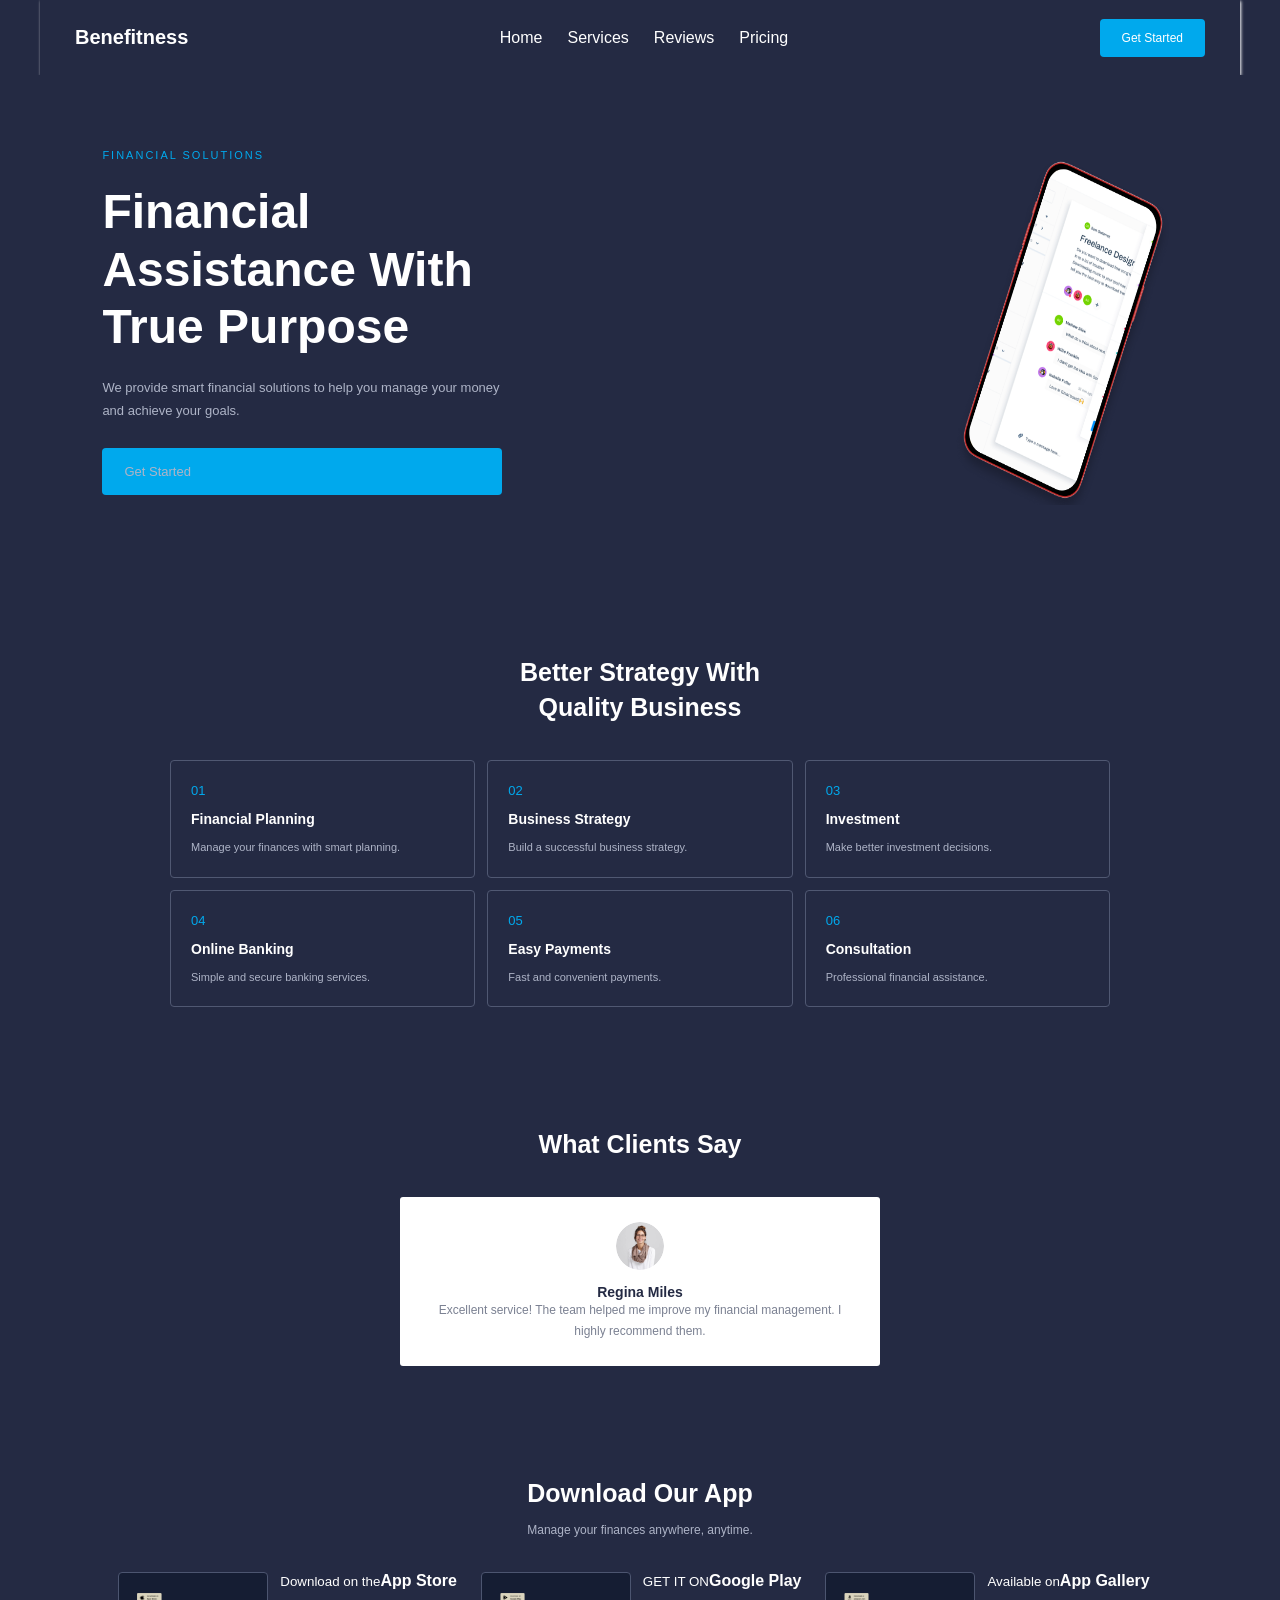
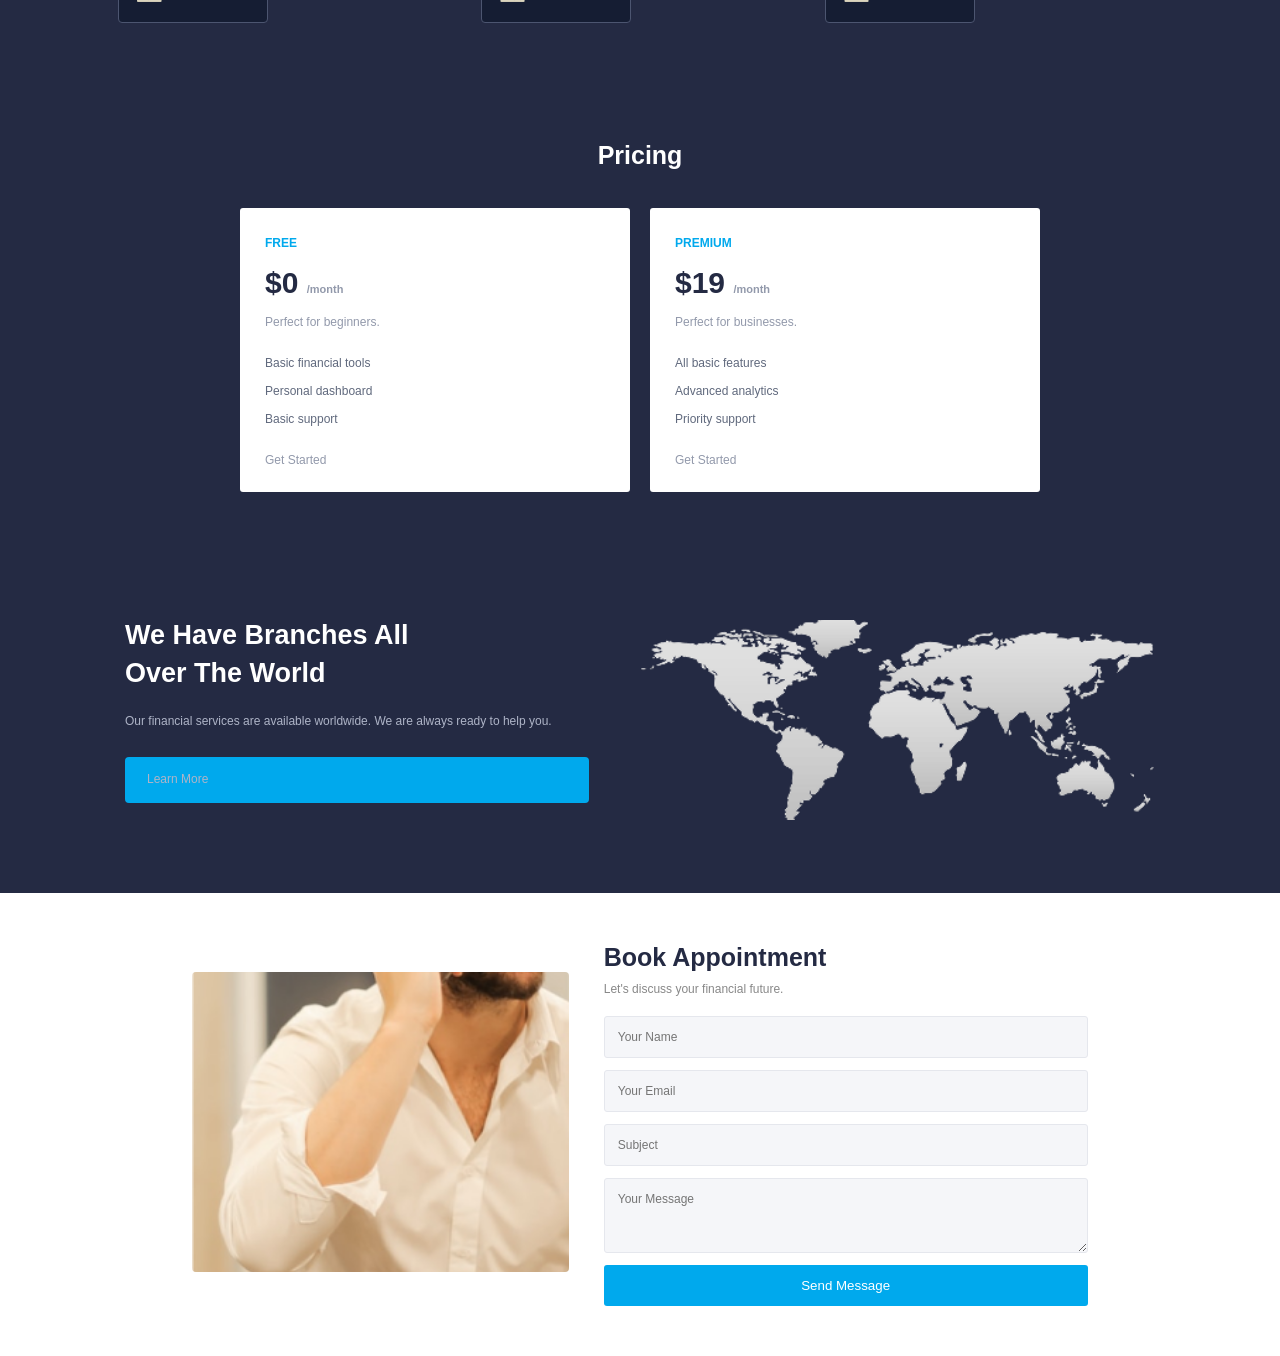
<file: index.html>
<!DOCTYPE html>
<html lang="en">
<head>
    <meta charset="UTF-8">
    <meta name="viewport" content="width=device-width, initial-scale=1.0">
    <link rel="stylesheet" href="./style.css">
</head>
<body>

<div class="qadriddin1-page">

    <header class="qadriddin1-header">
        <a class="qadriddin1-logo" href="#">Benefitness</a>
        <nav class="qadriddin1-menu">
            <p>Home</p>
            <p>Services</p>
            <p>Reviews</p>
            <p>Pricing</p>
        </nav>
        <p class="qadriddin1-nav-btn">Get Started</p>
        <button class="qadriddin1-toggle"></button>
    </header>

    <main>

        <section class="qadriddin1-hero" id="home">
            <div class="qadriddin1-hero-content">
                <div class="qadriddin1-hero-text">
                    <span>FINANCIAL SOLUTIONS</span>
                    <h1>Financial<br>Assistance With<br>True Purpose</h1>
                    <p>We provide smart financial solutions to help you manage your money and achieve your goals.</p>
                    <p class="qadriddin1-btn">Get Started</p>
                </div>

                <div class="qadriddin1-hero-picture">
                    <img src="./mockup (5).png" alt="Financial mobile application">
                </div>
            </div>
        </section>


        <section class="qadriddin1-services" id="services">
            <div class="qadriddin1-heading">
                <h2>Better Strategy With<br>Quality Business</h2>
            </div>

            <div class="qadriddin1-services-grid">
                <article class="qadriddin1-service">
                    <span>01</span>
                    <h3>Financial Planning</h3>
                    <p>Manage your finances with smart planning.</p>
                </article>
                <article class="qadriddin1-service">
                    <span>02</span>
                    <h3>Business Strategy</h3>
                    <p>Build a successful business strategy.</p>
                </article>
                <article class="qadriddin1-service">
                    <span>03</span>
                    <h3>Investment</h3>
                    <p>Make better investment decisions.</p>
                </article>
                <article class="qadriddin1-service">
                    <span>04</span>
                    <h3>Online Banking</h3>
                    <p>Simple and secure banking services.</p>
                </article>
                <article class="qadriddin1-service">
                    <span>05</span>
                    <h3>Easy Payments</h3>
                    <p>Fast and convenient payments.</p>
                </article>
                <article class="qadriddin1-service">
                    <span>06</span>
                    <h3>Consultation</h3>
                    <p>Professional financial assistance.</p>
                </article>
            </div>
        </section>
        <section class="qadriddin1-reviews" id="reviews">
            <div class="qadriddin1-heading">
                <h2>What Clients Say</h2>
            </div>

            <div class="qadriddin1-review-card">
                <img src="./circle-box.png" alt="Client">
                <h3>Regina Miles</h3>
             
                <p>Excellent service! The team helped me improve my financial management. I highly recommend them.</p>
            </div>
        </section>

    
        <section class="qadriddin1-download">
            <div class="qadriddin1-heading">
                <h2>Download Our App</h2>
                <p>Manage your finances anywhere, anytime.</p>
            </div>
            <div class="qadriddin1-download-grid">
                <p class="qadriddin1-store">
                    <img src="./col-md-3 (1).png" alt="Apple">
                    <div><small>Download on the</small><b>App Store</b></div>
                </p>
                <p class="qadriddin1-store">
                    <img src="./col-md-3 (2).png" alt="Google Play">
                    <div><small>GET IT ON</small><b>Google Play</b></div>
                </p>
                <p class="qadriddin1-store">
                    <img src="./col-md-3 (4).png" alt="App Gallery">
                    <div><small>Available on</small><b>App Gallery</b></div>
                </p>
            </div>
        </section>

    
        <section class="qadriddin1-pricing" id="pricing">
            <div class="qadriddin1-heading">
                <h2>Pricing</h2>
            </div>

            <div class="qadriddin1-pricing-grid">
                <article class="qadriddin1-price">
                    <span>FREE</span>
                    <h3>$0 <small>/month</small></h3>
                    <p>Perfect for beginners.</p>
                    <ul>
                        <li>Basic financial tools</li>
                        <li>Personal dashboard</li>
                        <li>Basic support</li>
                    </ul>
                    <p>Get Started</p>
                </article>

                <article class="qadriddin1-price">
                    <span>PREMIUM</span>
                    <h3>$19 <small>/month</small></h3>
                    <p>Perfect for businesses.</p>
                    <ul>
                        <li>All basic features</li>
                        <li>Advanced analytics</li>
                        <li>Priority support</li>
                    </ul>
                    <p>Get Started</p>
                </article>
            </div>
        </section>

    
        <section class="qadriddin1-world">
            <div class="qadriddin1-world-text">
                <h2>We Have Branches All<br>Over The World</h2>
                <p>Our financial services are available worldwide. We are always ready to help you.</p>
                <p class="qadriddin1-btn">Learn More</p>
            </div>

            <div class="qadriddin1-world-picture">
                <img src="./col-md-5.png" alt="World map and travel">
            </div>
        </section>


        <section class="qadriddin1-contact" id="contact">
            <div class="qadriddin1-contact-picture">
                <img src="./media.png" alt="Businessman">
            </div>

            <div class="qadriddin1-contact-content">
                <h2>Book Appointment</h2>
                <p>Let's discuss your financial future.</p>
                <form class="qadriddin1-form">
                    <input type="text" placeholder="Your Name" required>
                    <input type="email" placeholder="Your Email" required>
                    <input type="text" placeholder="Subject">
                    <textarea placeholder="Your Message"></textarea>
                    <button type="submit">Send Message</button>
                </form>
            </div>
        </section>
    </main>
</file>
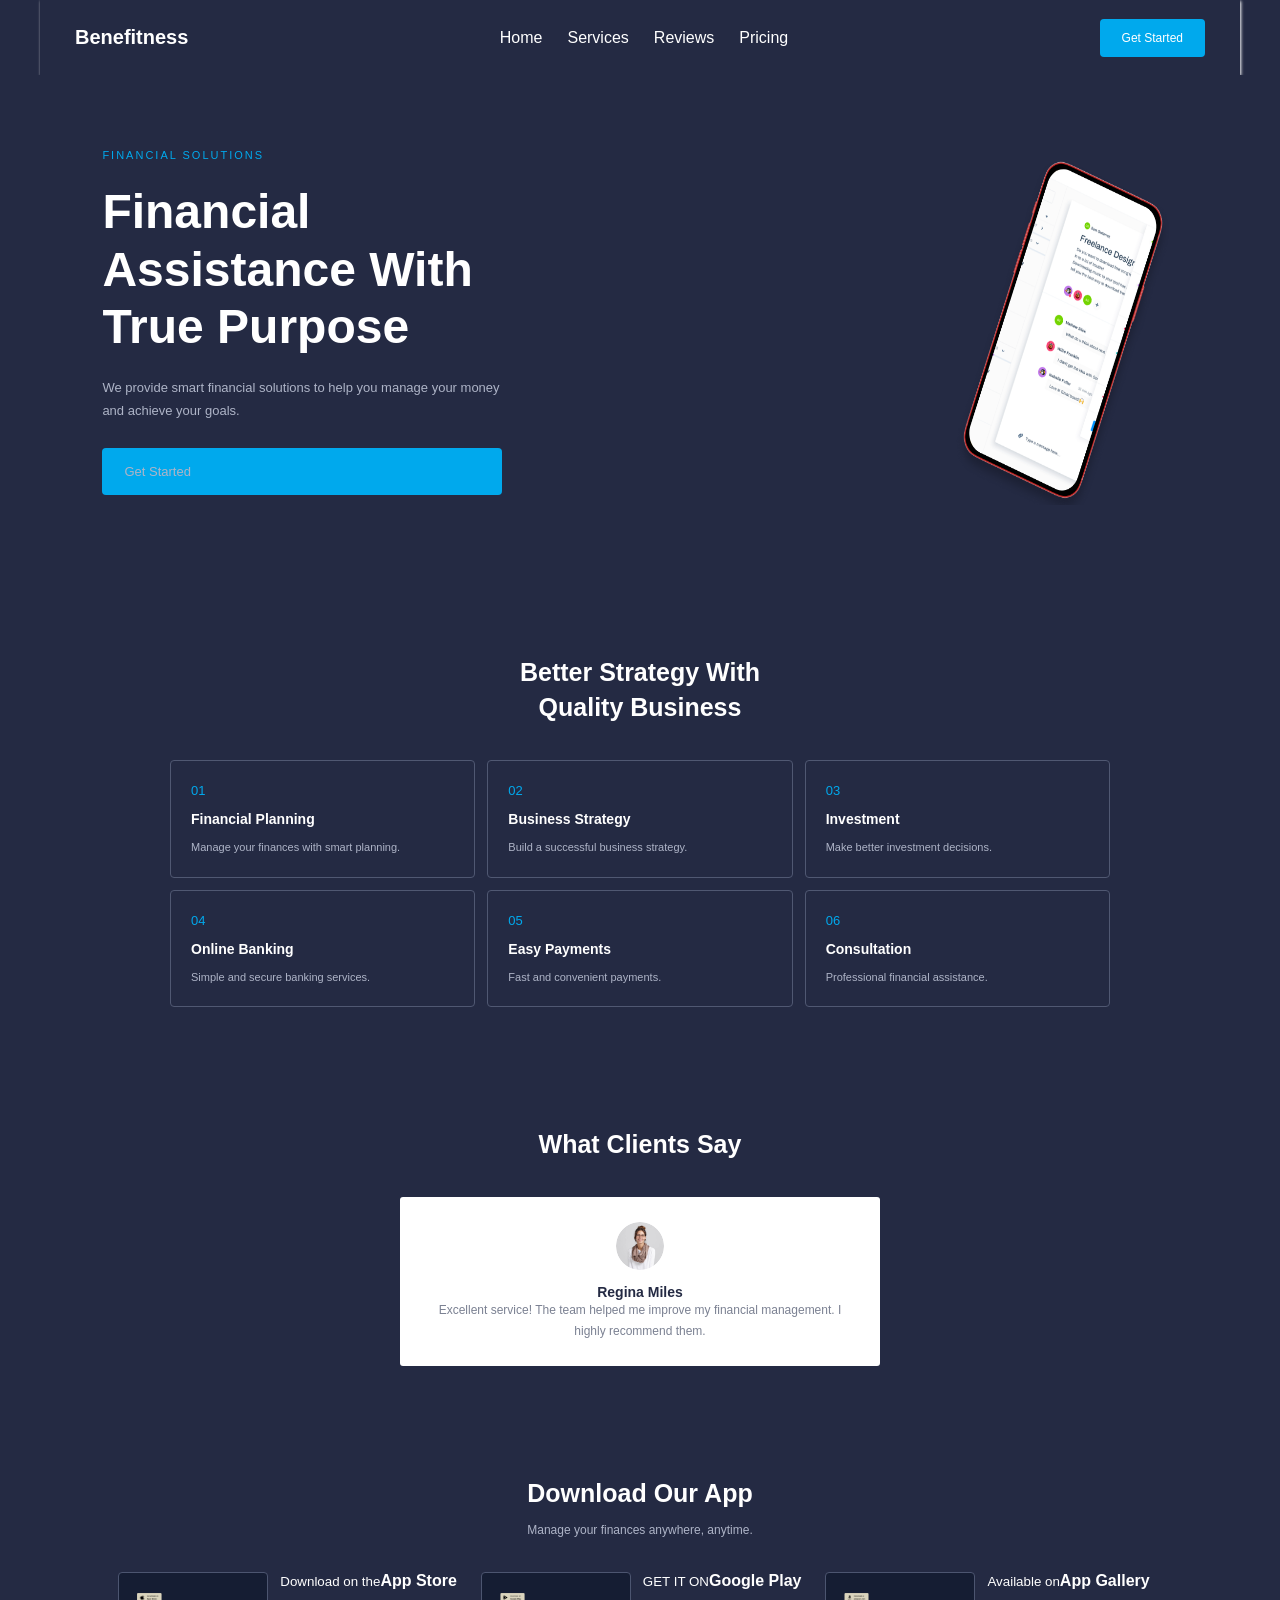
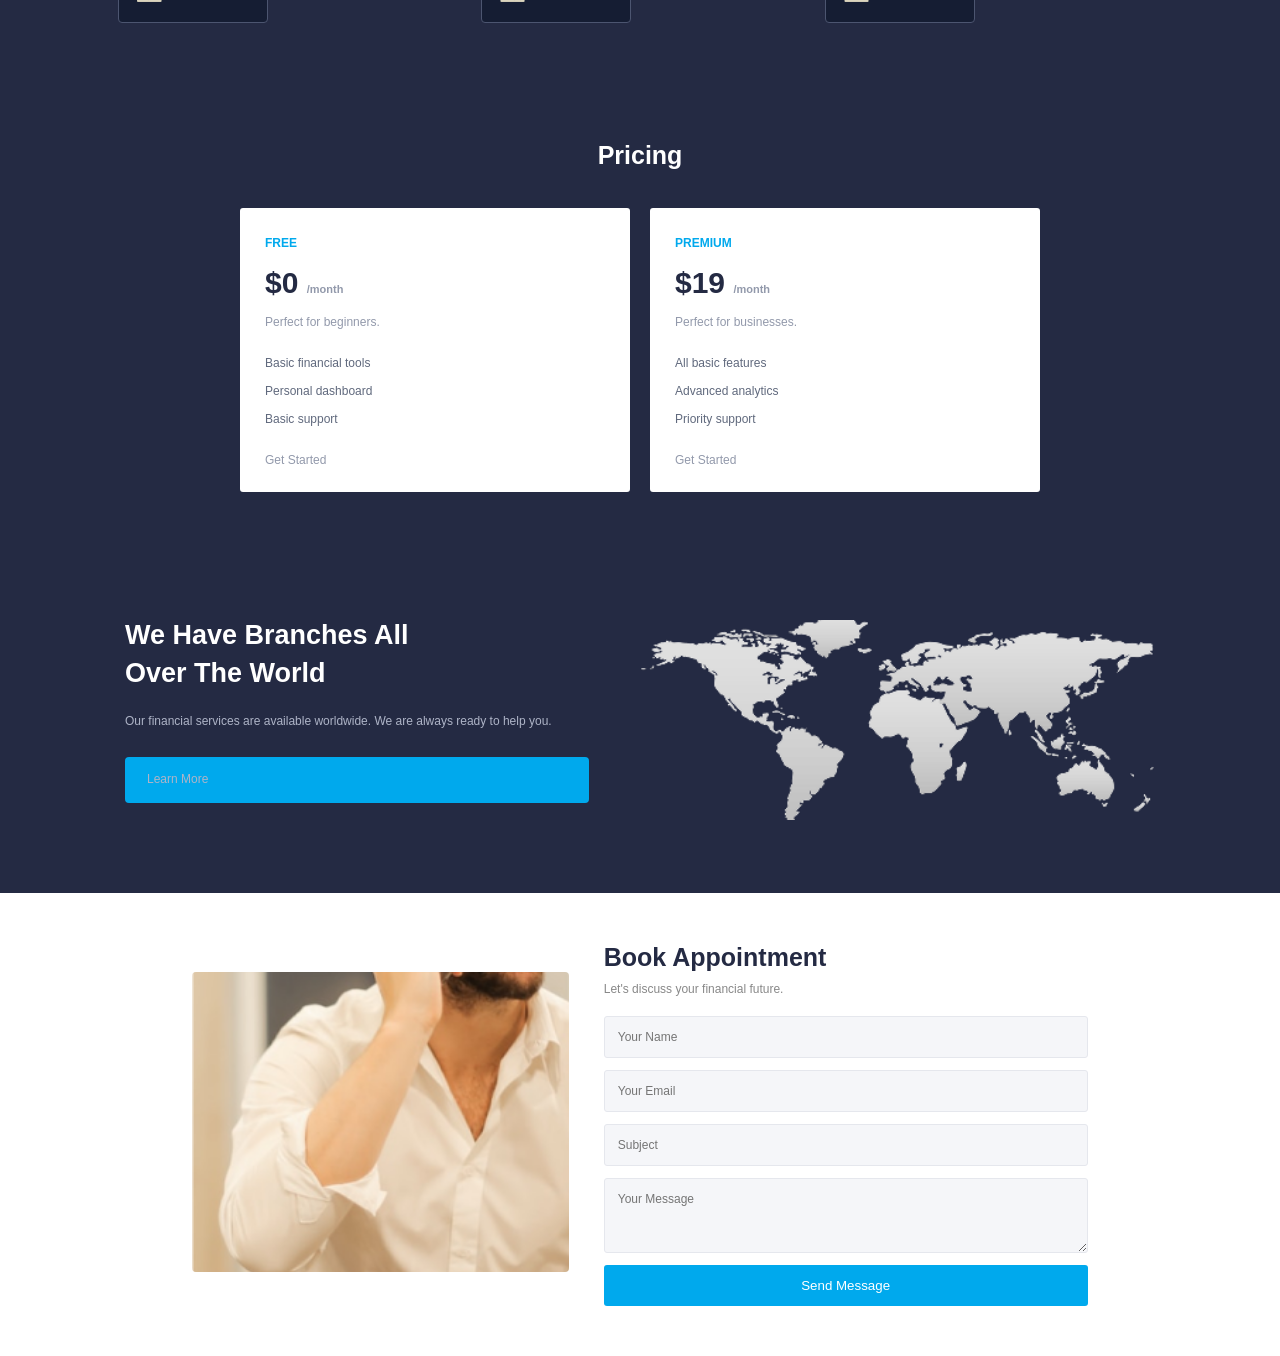
<file: lesson14.html>
<!DOCTYPE html>
<html lang="en">
<head>
    <meta charset="UTF-8">
    <meta name="viewport" content="width=device-width, initial-scale=1.0">
    <link rel="stylesheet" href="./lesson14.css">
</head>
<body>

<div class="qadriddin1-page">

    <header class="qadriddin1-header">
        <a class="qadriddin1-logo" href="#">Benefitness</a>
        <nav class="qadriddin1-menu">
            <p>Home</p>
            <p>Services</p>
            <p>Reviews</p>
            <p>Pricing</p>
        </nav>
        <p class="qadriddin1-nav-btn">Get Started</p>
        <button class="qadriddin1-toggle"></button>
    </header>

    <main>

        <section class="qadriddin1-hero" id="home">
            <div class="qadriddin1-hero-content">
                <div class="qadriddin1-hero-text">
                    <span>FINANCIAL SOLUTIONS</span>
                    <h1>Financial<br>Assistance With<br>True Purpose</h1>
                    <p>We provide smart financial solutions to help you manage your money and achieve your goals.</p>
                    <p class="qadriddin1-btn">Get Started</p>
                </div>

                <div class="qadriddin1-hero-picture">
                    <img src="./mockup (5).png" alt="Financial mobile application">
                </div>
            </div>
        </section>


        <section class="qadriddin1-services" id="services">
            <div class="qadriddin1-heading">
                <h2>Better Strategy With<br>Quality Business</h2>
            </div>

            <div class="qadriddin1-services-grid">
                <article class="qadriddin1-service">
                    <span>01</span>
                    <h3>Financial Planning</h3>
                    <p>Manage your finances with smart planning.</p>
                </article>
                <article class="qadriddin1-service">
                    <span>02</span>
                    <h3>Business Strategy</h3>
                    <p>Build a successful business strategy.</p>
                </article>
                <article class="qadriddin1-service">
                    <span>03</span>
                    <h3>Investment</h3>
                    <p>Make better investment decisions.</p>
                </article>
                <article class="qadriddin1-service">
                    <span>04</span>
                    <h3>Online Banking</h3>
                    <p>Simple and secure banking services.</p>
                </article>
                <article class="qadriddin1-service">
                    <span>05</span>
                    <h3>Easy Payments</h3>
                    <p>Fast and convenient payments.</p>
                </article>
                <article class="qadriddin1-service">
                    <span>06</span>
                    <h3>Consultation</h3>
                    <p>Professional financial assistance.</p>
                </article>
            </div>
        </section>
        <section class="qadriddin1-reviews" id="reviews">
            <div class="qadriddin1-heading">
                <h2>What Clients Say</h2>
            </div>

            <div class="qadriddin1-review-card">
                <img src="./circle-box.png" alt="Client">
                <h3>Regina Miles</h3>
             
                <p>Excellent service! The team helped me improve my financial management. I highly recommend them.</p>
            </div>
        </section>

    
        <section class="qadriddin1-download">
            <div class="qadriddin1-heading">
                <h2>Download Our App</h2>
                <p>Manage your finances anywhere, anytime.</p>
            </div>
            <div class="qadriddin1-download-grid">
                <p class="qadriddin1-store">
                    <img src="./col-md-3 (1).png" alt="Apple">
                    <div><small>Download on the</small><b>App Store</b></div>
                </p>
                <p class="qadriddin1-store">
                    <img src="./col-md-3 (2).png" alt="Google Play">
                    <div><small>GET IT ON</small><b>Google Play</b></div>
                </p>
                <p class="qadriddin1-store">
                    <img src="./col-md-3 (4).png" alt="App Gallery">
                    <div><small>Available on</small><b>App Gallery</b></div>
                </p>
            </div>
        </section>

    
        <section class="qadriddin1-pricing" id="pricing">
            <div class="qadriddin1-heading">
                <h2>Pricing</h2>
            </div>

            <div class="qadriddin1-pricing-grid">
                <article class="qadriddin1-price">
                    <span>FREE</span>
                    <h3>$0 <small>/month</small></h3>
                    <p>Perfect for beginners.</p>
                    <ul>
                        <li>Basic financial tools</li>
                        <li>Personal dashboard</li>
                        <li>Basic support</li>
                    </ul>
                    <p>Get Started</p>
                </article>

                <article class="qadriddin1-price">
                    <span>PREMIUM</span>
                    <h3>$19 <small>/month</small></h3>
                    <p>Perfect for businesses.</p>
                    <ul>
                        <li>All basic features</li>
                        <li>Advanced analytics</li>
                        <li>Priority support</li>
                    </ul>
                    <p>Get Started</p>
                </article>
            </div>
        </section>

    
        <section class="qadriddin1-world">
            <div class="qadriddin1-world-text">
                <h2>We Have Branches All<br>Over The World</h2>
                <p>Our financial services are available worldwide. We are always ready to help you.</p>
                <p class="qadriddin1-btn">Learn More</p>
            </div>

            <div class="qadriddin1-world-picture">
                <img src="./col-md-5.png" alt="World map and travel">
            </div>
        </section>


        <section class="qadriddin1-contact" id="contact">
            <div class="qadriddin1-contact-picture">
                <img src="./media.png" alt="Businessman">
            </div>

            <div class="qadriddin1-contact-content">
                <h2>Book Appointment</h2>
                <p>Let's discuss your financial future.</p>
                <form class="qadriddin1-form">
                    <input type="text" placeholder="Your Name" required>
                    <input type="email" placeholder="Your Email" required>
                    <input type="text" placeholder="Subject">
                    <textarea placeholder="Your Message"></textarea>
                    <button type="submit">Send Message</button>
                </form>
            </div>
        </section>
    </main>
</file>
<file: style.css>
* {
    margin: 0;
    padding: 0;
    box-sizing: border-box;
}


body {
    font-family: Arial, sans-serif;
    background: #242a43;
    color: white;
}

.qadriddin1-page {
    width: 100%;
    overflow: hidden;
}

.qadriddin1-header {
    max-width: 1200px;
    margin: auto;
    height: 75px;
    padding: 0 35px;
    display: flex;
    align-items: center;
    justify-content: space-between;
     box-shadow: 1px 1px 3px;
}

.qadriddin1-logo {
    font-size: 20px;
    font-weight: bold;
    color: white;
    text-decoration: none;
}

.qadriddin1-menu {
    display: flex;
    gap: 25px;

}

.qadriddin1-menu a,
.qadriddin1-footer a {
    color: #b6bdd0;
    text-decoration: none;
    font-size: 12px;
}

.qadriddin1-menu a:hover,
.qadriddin1-footer a:hover {
    color: #00a9ed;
}

.qadriddin1-nav-btn,
.qadriddin1-btn {
    background: #00a9ed;
    color: white;
    padding: 12px 22px;
    border-radius: 4px;
    text-decoration: none;
    font-size: 12px;
}

.qadriddin1-toggle {
    display: none;
    background: none;
    border: 0;
    color: white;
    font-size: 25px;
}

.qadriddin1-hero {
    padding: 70px 8%;
    min-height: 480px;
    background: #242a43;
    position: relative;
}

.qadriddin1-hero-content {
    max-width: 1100px;
    margin: auto;
    display: flex;
    justify-content: space-between;
    align-items: center;
}

.qadriddin1-hero-text {
    width: 50%;
}

.qadriddin1-hero-text span {
    color: #00a9ed;
    font-size: 11px;
    letter-spacing: 2px;
}

.qadriddin1-hero-text h1 {
    font-size: 48px;
    line-height: 1.2;
    margin: 20px 0;
}

.qadriddin1-hero-text p {
    color: #aeb4c7;
    line-height: 1.8;
    font-size: 13px;
    max-width: 400px;
    margin-bottom: 25px;
}


.qadriddin1-hero-picture img {
    width: 230px;
    height: 350px;
    border-radius: 25px;
  
}
.qadriddin1-heading {
    text-align: center;
    margin-bottom: 35px;
}

.qadriddin1-heading h2 {
    font-size: 25px;
    line-height: 1.4;
}

.qadriddin1-heading p {
    color: #aeb4c7;
    font-size: 12px;
    margin-top: 12px;
}
.qadriddin1-services {
    max-width: 1000px;
    margin: auto;
    padding: 65px 30px;
}

.qadriddin1-services-grid {
    display: grid;
    grid-template-columns: repeat(3, 1fr);
    gap: 12px;
}

.qadriddin1-service {
    border: 1px solid #505872;
    padding: 20px;
    border-radius: 4px;
    transition: .3s;
}

.qadriddin1-service:hover {
    border-color: #00a9ed;
    transform: translateY(-4px);
}

.qadriddin1-service span {
    color: #00a9ed;
    font-size: 13px;
}

.qadriddin1-service h3 {
    font-size: 14px;
    margin: 12px 0;
}

.qadriddin1-service p {
    color: #aeb4c7;
    font-size: 11px;
    line-height: 1.6;
}
.qadriddin1-reviews {
    padding: 55px 20px;
}

.qadriddin1-review-card {
    background: white;
    color: #242a43;
    max-width: 480px;
    margin: auto;
    padding: 25px;
    text-align: center;
    border-radius: 3px;
}

.qadriddin1-review-card img {
    width: 48px;
    height: 48px;
    object-fit: cover;
    border-radius: 50%;
    margin-bottom: 10px;
}

.qadriddin1-review-card h3 {
    font-size: 14px;
}

.qadriddin1-review-card span {
    display: block;
    color: #f4b400;
    margin: 12px;
}

.qadriddin1-review-card p {
    color: #7b8192;
    font-size: 12px;
    line-height: 1.7;
}
.qadriddin1-download {
    padding: 55px 20px;
}
.qadriddin1-download-grid {
    display: flex;
    justify-content: center;
    flex-wrap: wrap;
    gap: 12px;
}
.qadriddin1-store {
    display: flex;
    align-items: center;
    gap: 12px;
    padding: 12px 18px;
    min-width: 150px;
    background: #151d33;
    border: 1px solid #4c5570;
    border-radius: 4px;
    color: white;
    text-decoration: none;
}
.qadriddin1-store img {
    width: 25px;
    height: 25px;
    object-fit: contain;
    filter: invert(1);
}
.qadriddin1-store small,
.qadriddin1-store b {
    display: block;
}

.qadriddin1-store small {
    font-size: 9px;
    color: #aeb4c7;
}

.qadriddin1-store b {
    font-size: 12px;
    margin-top: 3px;
}
.qadriddin1-pricing {
    padding: 60px 8%;
}

.qadriddin1-pricing-grid {
    max-width: 800px;
    margin: auto;
    display: grid;
    grid-template-columns: repeat(2, 1fr);
    gap: 20px;
}
.qadriddin1-price {
    background: white;
    color: #242a43;
    padding: 25px;
    border-radius: 3px;
}
.qadriddin1-price > span {
    color: #00a9ed;
    font-size: 12px;
    font-weight: bold;
}
.qadriddin1-price h3 {
    font-size: 30px;
    margin: 15px 0;
}
.qadriddin1-price h3 small {
    font-size: 11px;
    color: #9299ab;
}
.qadriddin1-price p {
    font-size: 12px;
    color: #9299ab;
}

.qadriddin1-price ul {
    list-style: none;
    margin: 20px 0;
}

.qadriddin1-price li {
    font-size: 12px;
    color: #60697d;
    padding: 7px 0;
}

.qadriddin1-price > a {
    display: block;
    background: #00a9ed;
    padding: 12px;
    text-align: center;
    text-decoration: none;
    color: white;
    border-radius: 4px;
    font-size: 12px;
}
.qadriddin1-world {
    max-width: 1100px;
    margin: auto;
    padding: 65px 35px;
    display: flex;
    align-items: center;
    justify-content: space-between;
    gap: 30px;
}

.qadriddin1-world-text {
    width: 45%;
}
.qadriddin1-world-text h2 {
    font-size: 27px;
    line-height: 1.4;
    margin-bottom: 18px;
}
.qadriddin1-world-text p {
    color: #aeb4c7;
    font-size: 12px;
    line-height: 1.8;
    margin-bottom: 25px;
}

.qadriddin1-world-picture {
    width: 50%;
}

.qadriddin1-world-picture img {
    width: 100%;
    height: 200px;
    object-fit: cover;
    border-radius: 4px;
}
.qadriddin1-contact {
    background: white;
    color: #242a43;
    display: flex;
    align-items: center;
    justify-content: center;
    padding: 50px 8%;
    gap: 35px;
}

.qadriddin1-contact-picture {
    width: 35%;
}

.qadriddin1-contact-picture img {
    width: 100%;
    height: 300px;
    object-fit: cover;
    border-radius: 4px;
}

.qadriddin1-contact-content {
    width: 45%;
}

.qadriddin1-contact-content h2 {
    font-size: 25px;
    margin-bottom: 10px;
}

.qadriddin1-contact-content p {
    color: #888;
    font-size: 12px;
    margin-bottom: 20px;
}

.qadriddin1-form {
    display: flex;
    flex-direction: column;
    gap: 12px;
}
.qadriddin1-form input,
.qadriddin1-form textarea {
    padding: 13px;
    background: #f5f6f9;
    border: 1px solid #e5e7ed;
    outline: none;
    border-radius: 3px;
    font-size: 12px;
    font-family: inherit;
}
.qadriddin1-form textarea {
    height: 75px;
    resize: vertical;
}

.qadriddin1-form button {
    padding: 13px;
    background: #00a9ed;
    color: white;
    border: none;
    cursor: pointer;
    border-radius: 3px;
}

/* FOOTER */

.qadriddin1-footer {
    padding: 50px 8% 20px;
    background: #20263d;
}

.qadriddin1-footer-grid {
    max-width: 1100px;
    margin: auto;
    display: grid;
    grid-template-columns: repeat(4, 1fr);
    gap: 25px;
}

.qadriddin1-footer-grid h3 {
    font-size: 14px;
    margin-bottom: 15px;
}

.qadriddin1-footer-grid p,
.qadriddin1-footer-grid a {
    display: block;
    color: #aeb4c7;
    text-decoration: none;
    font-size: 11px;
    line-height: 2.5;
}

.qadriddin1-copyright {
    border-top: 1px solid #424960;
    margin-top: 35px;
    padding-top: 20px;
    text-align: center;
    font-size: 10px;
    color: #aeb4c7;
}
@media(max-width: 768px) {
    .qadriddin1-header {
        padding: 0 20px;
    }

    .qadriddin1-menu {
        display: none;
        position: absolute;
        top: 70px;
        left: 5%;
        width: 90%;
        padding: 25px;
        background: #303954;
        flex-direction: column;
        z-index: 10;
    }
}
</file>
<file: lesson14.css>
* {
    margin: 0;
    padding: 0;
    box-sizing: border-box;
}


body {
    font-family: Arial, sans-serif;
    background: #242a43;
    color: white;
}

.qadriddin1-page {
    width: 100%;
    overflow: hidden;
}

.qadriddin1-header {
    max-width: 1200px;
    margin: auto;
    height: 75px;
    padding: 0 35px;
    display: flex;
    align-items: center;
    justify-content: space-between;
     box-shadow: 1px 1px 3px;
}

.qadriddin1-logo {
    font-size: 20px;
    font-weight: bold;
    color: white;
    text-decoration: none;
}

.qadriddin1-menu {
    display: flex;
    gap: 25px;

}

.qadriddin1-menu a,
.qadriddin1-footer a {
    color: #b6bdd0;
    text-decoration: none;
    font-size: 12px;
}

.qadriddin1-menu a:hover,
.qadriddin1-footer a:hover {
    color: #00a9ed;
}

.qadriddin1-nav-btn,
.qadriddin1-btn {
    background: #00a9ed;
    color: white;
    padding: 12px 22px;
    border-radius: 4px;
    text-decoration: none;
    font-size: 12px;
}

.qadriddin1-toggle {
    display: none;
    background: none;
    border: 0;
    color: white;
    font-size: 25px;
}

.qadriddin1-hero {
    padding: 70px 8%;
    min-height: 480px;
    background: #242a43;
    position: relative;
}

.qadriddin1-hero-content {
    max-width: 1100px;
    margin: auto;
    display: flex;
    justify-content: space-between;
    align-items: center;
}

.qadriddin1-hero-text {
    width: 50%;
}

.qadriddin1-hero-text span {
    color: #00a9ed;
    font-size: 11px;
    letter-spacing: 2px;
}

.qadriddin1-hero-text h1 {
    font-size: 48px;
    line-height: 1.2;
    margin: 20px 0;
}

.qadriddin1-hero-text p {
    color: #aeb4c7;
    line-height: 1.8;
    font-size: 13px;
    max-width: 400px;
    margin-bottom: 25px;
}


.qadriddin1-hero-picture img {
    width: 230px;
    height: 350px;
    border-radius: 25px;
  
}
.qadriddin1-heading {
    text-align: center;
    margin-bottom: 35px;
}

.qadriddin1-heading h2 {
    font-size: 25px;
    line-height: 1.4;
}

.qadriddin1-heading p {
    color: #aeb4c7;
    font-size: 12px;
    margin-top: 12px;
}
.qadriddin1-services {
    max-width: 1000px;
    margin: auto;
    padding: 65px 30px;
}

.qadriddin1-services-grid {
    display: grid;
    grid-template-columns: repeat(3, 1fr);
    gap: 12px;
}

.qadriddin1-service {
    border: 1px solid #505872;
    padding: 20px;
    border-radius: 4px;
    transition: .3s;
}

.qadriddin1-service:hover {
    border-color: #00a9ed;
    transform: translateY(-4px);
}

.qadriddin1-service span {
    color: #00a9ed;
    font-size: 13px;
}

.qadriddin1-service h3 {
    font-size: 14px;
    margin: 12px 0;
}

.qadriddin1-service p {
    color: #aeb4c7;
    font-size: 11px;
    line-height: 1.6;
}
.qadriddin1-reviews {
    padding: 55px 20px;
}

.qadriddin1-review-card {
    background: white;
    color: #242a43;
    max-width: 480px;
    margin: auto;
    padding: 25px;
    text-align: center;
    border-radius: 3px;
}

.qadriddin1-review-card img {
    width: 48px;
    height: 48px;
    object-fit: cover;
    border-radius: 50%;
    margin-bottom: 10px;
}

.qadriddin1-review-card h3 {
    font-size: 14px;
}

.qadriddin1-review-card span {
    display: block;
    color: #f4b400;
    margin: 12px;
}

.qadriddin1-review-card p {
    color: #7b8192;
    font-size: 12px;
    line-height: 1.7;
}
.qadriddin1-download {
    padding: 55px 20px;
}
.qadriddin1-download-grid {
    display: flex;
    justify-content: center;
    flex-wrap: wrap;
    gap: 12px;
}
.qadriddin1-store {
    display: flex;
    align-items: center;
    gap: 12px;
    padding: 12px 18px;
    min-width: 150px;
    background: #151d33;
    border: 1px solid #4c5570;
    border-radius: 4px;
    color: white;
    text-decoration: none;
}
.qadriddin1-store img {
    width: 25px;
    height: 25px;
    object-fit: contain;
    filter: invert(1);
}
.qadriddin1-store small,
.qadriddin1-store b {
    display: block;
}

.qadriddin1-store small {
    font-size: 9px;
    color: #aeb4c7;
}

.qadriddin1-store b {
    font-size: 12px;
    margin-top: 3px;
}
.qadriddin1-pricing {
    padding: 60px 8%;
}

.qadriddin1-pricing-grid {
    max-width: 800px;
    margin: auto;
    display: grid;
    grid-template-columns: repeat(2, 1fr);
    gap: 20px;
}
.qadriddin1-price {
    background: white;
    color: #242a43;
    padding: 25px;
    border-radius: 3px;
}
.qadriddin1-price > span {
    color: #00a9ed;
    font-size: 12px;
    font-weight: bold;
}
.qadriddin1-price h3 {
    font-size: 30px;
    margin: 15px 0;
}
.qadriddin1-price h3 small {
    font-size: 11px;
    color: #9299ab;
}
.qadriddin1-price p {
    font-size: 12px;
    color: #9299ab;
}

.qadriddin1-price ul {
    list-style: none;
    margin: 20px 0;
}

.qadriddin1-price li {
    font-size: 12px;
    color: #60697d;
    padding: 7px 0;
}

.qadriddin1-price > a {
    display: block;
    background: #00a9ed;
    padding: 12px;
    text-align: center;
    text-decoration: none;
    color: white;
    border-radius: 4px;
    font-size: 12px;
}
.qadriddin1-world {
    max-width: 1100px;
    margin: auto;
    padding: 65px 35px;
    display: flex;
    align-items: center;
    justify-content: space-between;
    gap: 30px;
}

.qadriddin1-world-text {
    width: 45%;
}
.qadriddin1-world-text h2 {
    font-size: 27px;
    line-height: 1.4;
    margin-bottom: 18px;
}
.qadriddin1-world-text p {
    color: #aeb4c7;
    font-size: 12px;
    line-height: 1.8;
    margin-bottom: 25px;
}

.qadriddin1-world-picture {
    width: 50%;
}

.qadriddin1-world-picture img {
    width: 100%;
    height: 200px;
    object-fit: cover;
    border-radius: 4px;
}
.qadriddin1-contact {
    background: white;
    color: #242a43;
    display: flex;
    align-items: center;
    justify-content: center;
    padding: 50px 8%;
    gap: 35px;
}

.qadriddin1-contact-picture {
    width: 35%;
}

.qadriddin1-contact-picture img {
    width: 100%;
    height: 300px;
    object-fit: cover;
    border-radius: 4px;
}

.qadriddin1-contact-content {
    width: 45%;
}

.qadriddin1-contact-content h2 {
    font-size: 25px;
    margin-bottom: 10px;
}

.qadriddin1-contact-content p {
    color: #888;
    font-size: 12px;
    margin-bottom: 20px;
}

.qadriddin1-form {
    display: flex;
    flex-direction: column;
    gap: 12px;
}
.qadriddin1-form input,
.qadriddin1-form textarea {
    padding: 13px;
    background: #f5f6f9;
    border: 1px solid #e5e7ed;
    outline: none;
    border-radius: 3px;
    font-size: 12px;
    font-family: inherit;
}
.qadriddin1-form textarea {
    height: 75px;
    resize: vertical;
}

.qadriddin1-form button {
    padding: 13px;
    background: #00a9ed;
    color: white;
    border: none;
    cursor: pointer;
    border-radius: 3px;
}

/* FOOTER */

.qadriddin1-footer {
    padding: 50px 8% 20px;
    background: #20263d;
}

.qadriddin1-footer-grid {
    max-width: 1100px;
    margin: auto;
    display: grid;
    grid-template-columns: repeat(4, 1fr);
    gap: 25px;
}

.qadriddin1-footer-grid h3 {
    font-size: 14px;
    margin-bottom: 15px;
}

.qadriddin1-footer-grid p,
.qadriddin1-footer-grid a {
    display: block;
    color: #aeb4c7;
    text-decoration: none;
    font-size: 11px;
    line-height: 2.5;
}

.qadriddin1-copyright {
    border-top: 1px solid #424960;
    margin-top: 35px;
    padding-top: 20px;
    text-align: center;
    font-size: 10px;
    color: #aeb4c7;
}
@media(max-width: 768px) {
    .qadriddin1-header {
        padding: 0 20px;
    }

    .qadriddin1-menu {
        display: none;
        position: absolute;
        top: 70px;
        left: 5%;
        width: 90%;
        padding: 25px;
        background: #303954;
        flex-direction: column;
        z-index: 10;
    }
}
</file>
